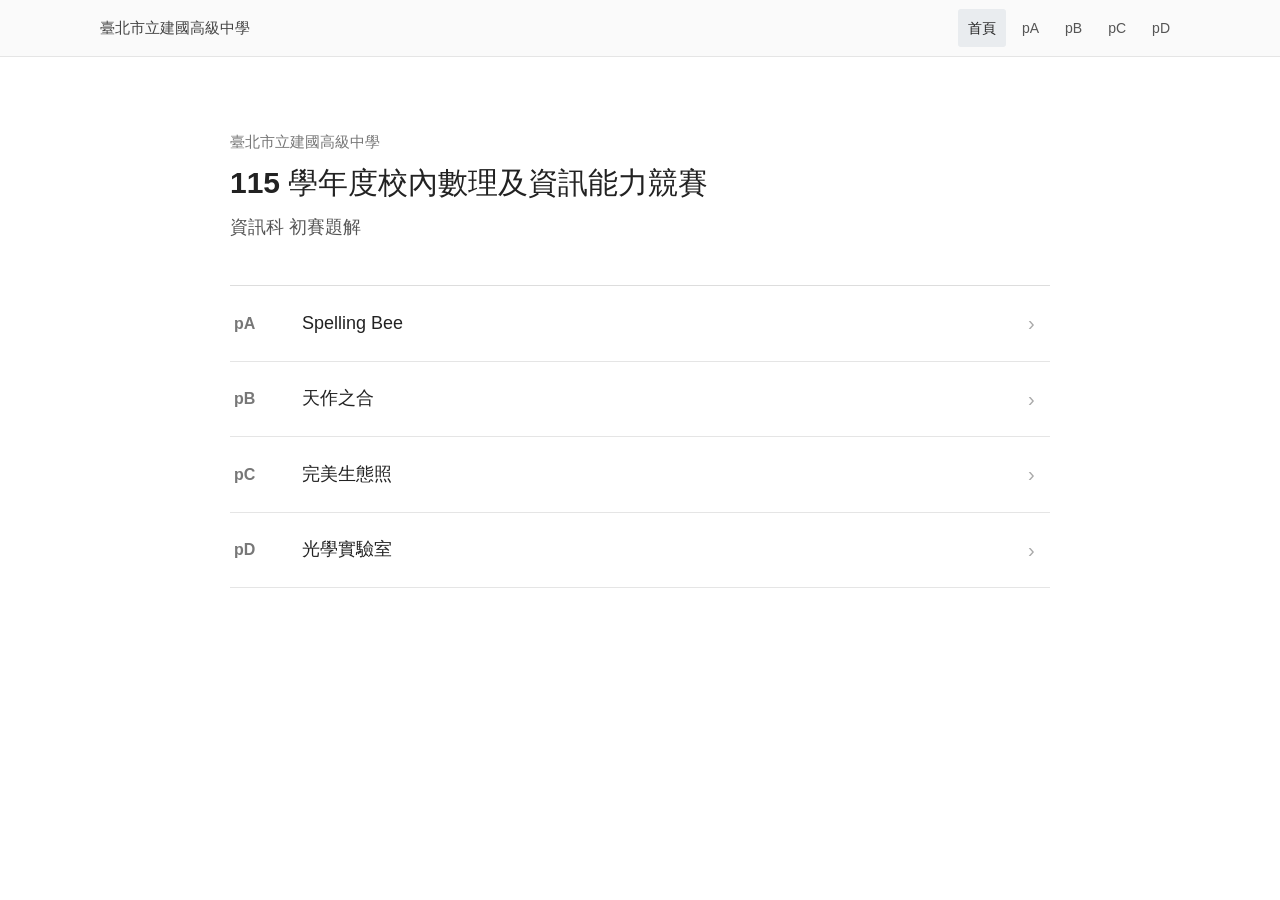
<file: index.html>
<!doctype html>
<html lang="zh-Hant">
<head>
<meta charset="utf-8">
<meta name="viewport" content="width=device-width,initial-scale=1">
<title>115 學年度校內數理及資訊能力競賽｜資訊科 初賽題解</title>
<link rel="stylesheet" href="assets/style.css">
</head>
<body>
<header class="sitebar"><div class="sitebar-inner"><div class="brand">臺北市立建國高級中學</div><nav class="nav" aria-label="題目導覽"><a href="./" aria-current="page">首頁</a><a href="pA/">pA</a><a href="pB/">pB</a><a href="pC/">pC</a><a href="pD/">pD</a></nav></div></header>
<main class="home">
<p class="school">臺北市立建國高級中學</p>
<h1>115 學年度校內數理及資訊能力競賽</h1>
<p class="subtitle">資訊科 初賽題解</p>
<div class="problem-list">
<a class="problem-item" href="pA/"><span class="problem-label">pA</span><span class="problem-name">Spelling Bee</span><span class="arrow">›</span></a>
<a class="problem-item" href="pB/"><span class="problem-label">pB</span><span class="problem-name">天作之合</span><span class="arrow">›</span></a>
<a class="problem-item" href="pC/"><span class="problem-label">pC</span><span class="problem-name">完美生態照</span><span class="arrow">›</span></a>
<a class="problem-item" href="pD/"><span class="problem-label">pD</span><span class="problem-name">光學實驗室</span><span class="arrow">›</span></a>
</div>
</main>
</body>
</html>
</file>
<file: assets/style.css>
*{box-sizing:border-box}
:root{font-family:-apple-system,BlinkMacSystemFont,"Segoe UI","Noto Sans TC","PingFang TC","Microsoft JhengHei",Arial,sans-serif;color:#333;background:#fff;font-synthesis:none}
html{scroll-behavior:smooth}
body{margin:0;background:#fff;color:#333;font-size:16px;line-height:1.72}
a{color:#337ab7;text-decoration:none}
a:hover{text-decoration:underline}
.sitebar{border-bottom:1px solid #e5e5e5;background:#fafafa}
.sitebar-inner{width:min(1080px,calc(100% - 32px));margin:0 auto;min-height:56px;display:flex;align-items:center;gap:18px;justify-content:space-between}
.brand{font-size:15px;font-weight:600;color:#444;white-space:nowrap}
.nav{display:flex;gap:6px;align-items:center;overflow-x:auto;scrollbar-width:none}
.nav::-webkit-scrollbar{display:none}
.nav a{color:#555;padding:7px 10px;border-radius:3px;font-size:14px;white-space:nowrap}
.nav a[aria-current="page"]{background:#e9ecef;color:#222;font-weight:600;text-decoration:none}
.container{width:min(980px,calc(100% - 32px));margin:34px auto 72px}
.home{width:min(820px,calc(100% - 32px));margin:72px auto}
.school{font-size:15px;color:#777;margin:0 0 8px}
.home h1{font-size:30px;line-height:1.32;margin:0;color:#222;font-weight:600}
.subtitle{font-size:18px;color:#555;margin:10px 0 42px}
.problem-list{border-top:1px solid #ddd}
.problem-item{display:grid;grid-template-columns:54px 1fr 18px;align-items:center;gap:14px;padding:20px 4px;border-bottom:1px solid #e5e5e5;color:#333}
.problem-item:hover{text-decoration:none;background:#fafafa}
.problem-label{font-weight:700;color:#777}
.problem-name{font-size:18px;color:#222}
.arrow{font-size:20px;color:#aaa}
.problem-header{display:flex;align-items:flex-start;justify-content:space-between;gap:18px;margin-bottom:34px}
.problem-title{margin:0;color:#333;font-weight:500;font-size:26px;line-height:1.35}
.source-link{border:1px solid #ccc;border-radius:3px;padding:6px 10px;color:#555;font-size:13px;white-space:nowrap;background:#fff}
.source-link:hover{background:#f7f7f7;text-decoration:none}
.section{margin:0 0 40px}
.section h2,.statement-content h1,.statement-content h2{font-size:22px;line-height:1.4;font-weight:500;color:#333;margin:34px 0 16px;padding-bottom:9px;border-bottom:1px solid #e5e5e5}
.section p,.statement-content p{margin:0 0 13px}
.section ol,.section ul,.statement-content ol,.statement-content ul{margin:10px 0 16px;padding-left:28px}
.statement-status{min-height:104px;display:flex;align-items:center;justify-content:center;border:1px solid #e5e5e5;background:#fafafa;color:#777;padding:22px;text-align:center}
.statement-status a{margin-left:4px}
.statement-content{display:none}
.statement-content.ready{display:block}
.statement-content pre,.sample-block{margin:13px 0 24px;padding:13px 15px;background:#f5f5f5;border:1px solid #ccc;border-radius:4px;color:#333;font:13px/1.55 Menlo,Monaco,Consolas,"Courier New",monospace;white-space:pre;overflow:auto}
.statement-content code{font-family:Menlo,Monaco,Consolas,"Courier New",monospace;font-size:.92em;background:#f5f5f5;border:1px solid #e1e1e1;border-radius:3px;padding:1px 4px}
.statement-content pre code{background:transparent;border:0;padding:0;font-size:inherit}
.statement-content table{width:100%;border-collapse:collapse;margin:14px 0 24px;font-size:14px}
.statement-content th,.statement-content td{border:1px solid #ddd;padding:8px 10px;text-align:left;vertical-align:top}
.statement-content th{background:#f5f5f5;font-weight:600}
.statement-content blockquote{border-left:4px solid #ddd;margin:14px 0;padding:4px 0 4px 14px;color:#666}
.statement-content .MathJax{font-size:1em!important}
.solution{font-size:16px}
.solution .math{font-family:"Times New Roman",STIXGeneral,serif;font-style:italic}
.code-heading{display:flex;align-items:center;justify-content:space-between;gap:12px;border-bottom:1px solid #e5e5e5;margin:34px 0 16px;padding-bottom:9px}
.code-heading h2{border:0;margin:0;padding:0}
.copy-button{font:inherit;font-size:13px;border:1px solid #555;background:#24292f;color:#ddd;border-radius:4px;padding:5px 9px;cursor:pointer}
.copy-button:hover{background:#30363d}
.code-wrap{background:#0d1117;border:1px solid #30363d;border-radius:5px;overflow:auto;box-shadow:0 1px 2px rgba(0,0,0,.08)}
.code-wrap pre{margin:0;padding:18px 20px;min-width:max-content;color:#c9d1d9;font:14px/1.6 Consolas,"SFMono-Regular",Menlo,Monaco,"Liberation Mono",monospace;tab-size:4}
.code-wrap .hll{background:#31383f}.code-wrap .c,.code-wrap .c1,.code-wrap .cm{color:#8b949e;font-style:italic}.code-wrap .cp{color:#ff7b72}.code-wrap .k,.code-wrap .kc,.code-wrap .kd,.code-wrap .kn,.code-wrap .kp,.code-wrap .kr,.code-wrap .kt{color:#ff7b72}.code-wrap .n{color:#c9d1d9}.code-wrap .na,.code-wrap .nb,.code-wrap .bp{color:#79c0ff}.code-wrap .nc,.code-wrap .nn{color:#ffa657}.code-wrap .nf,.code-wrap .fm{color:#d2a8ff}.code-wrap .mi,.code-wrap .mf,.code-wrap .mh,.code-wrap .mo{color:#79c0ff}.code-wrap .s,.code-wrap .s1,.code-wrap .s2,.code-wrap .sc{color:#a5d6ff}.code-wrap .o,.code-wrap .ow{color:#ff7b72}.code-wrap .p{color:#c9d1d9}
.page-nav{display:grid;grid-template-columns:1fr auto 1fr;align-items:center;gap:12px;margin-top:52px;padding-top:22px;border-top:1px solid #e5e5e5;font-size:14px}
.page-nav .next{text-align:right}
.page-nav .home-link{text-align:center;color:#777}
.loader{width:18px;height:18px;border:2px solid #ddd;border-top-color:#777;border-radius:50%;animation:spin .8s linear infinite;margin-right:10px}
@keyframes spin{to{transform:rotate(360deg)}}
@media(max-width:680px){body{font-size:15px}.sitebar-inner{width:100%;padding:0 12px;min-height:52px;display:block}.brand{display:block;padding:10px 2px 2px;font-size:13px}.nav{padding:3px 0 8px}.nav a{font-size:13px;padding:5px 8px}.container{width:calc(100% - 26px);margin-top:24px}.home{width:calc(100% - 28px);margin-top:48px}.home h1{font-size:25px}.subtitle{font-size:16px;margin-bottom:32px}.problem-item{grid-template-columns:46px 1fr 16px;padding:17px 3px}.problem-name{font-size:16px}.problem-header{display:block;margin-bottom:24px}.problem-title{font-size:23px;margin-bottom:12px}.source-link{display:inline-block}.section h2,.statement-content h1,.statement-content h2{font-size:20px;margin-top:30px}.statement-content table{display:block;overflow-x:auto;white-space:nowrap}.code-wrap pre{padding:15px 14px;font-size:12.5px}.page-nav{grid-template-columns:1fr 1fr}.page-nav .home-link{display:none}}
</file>
